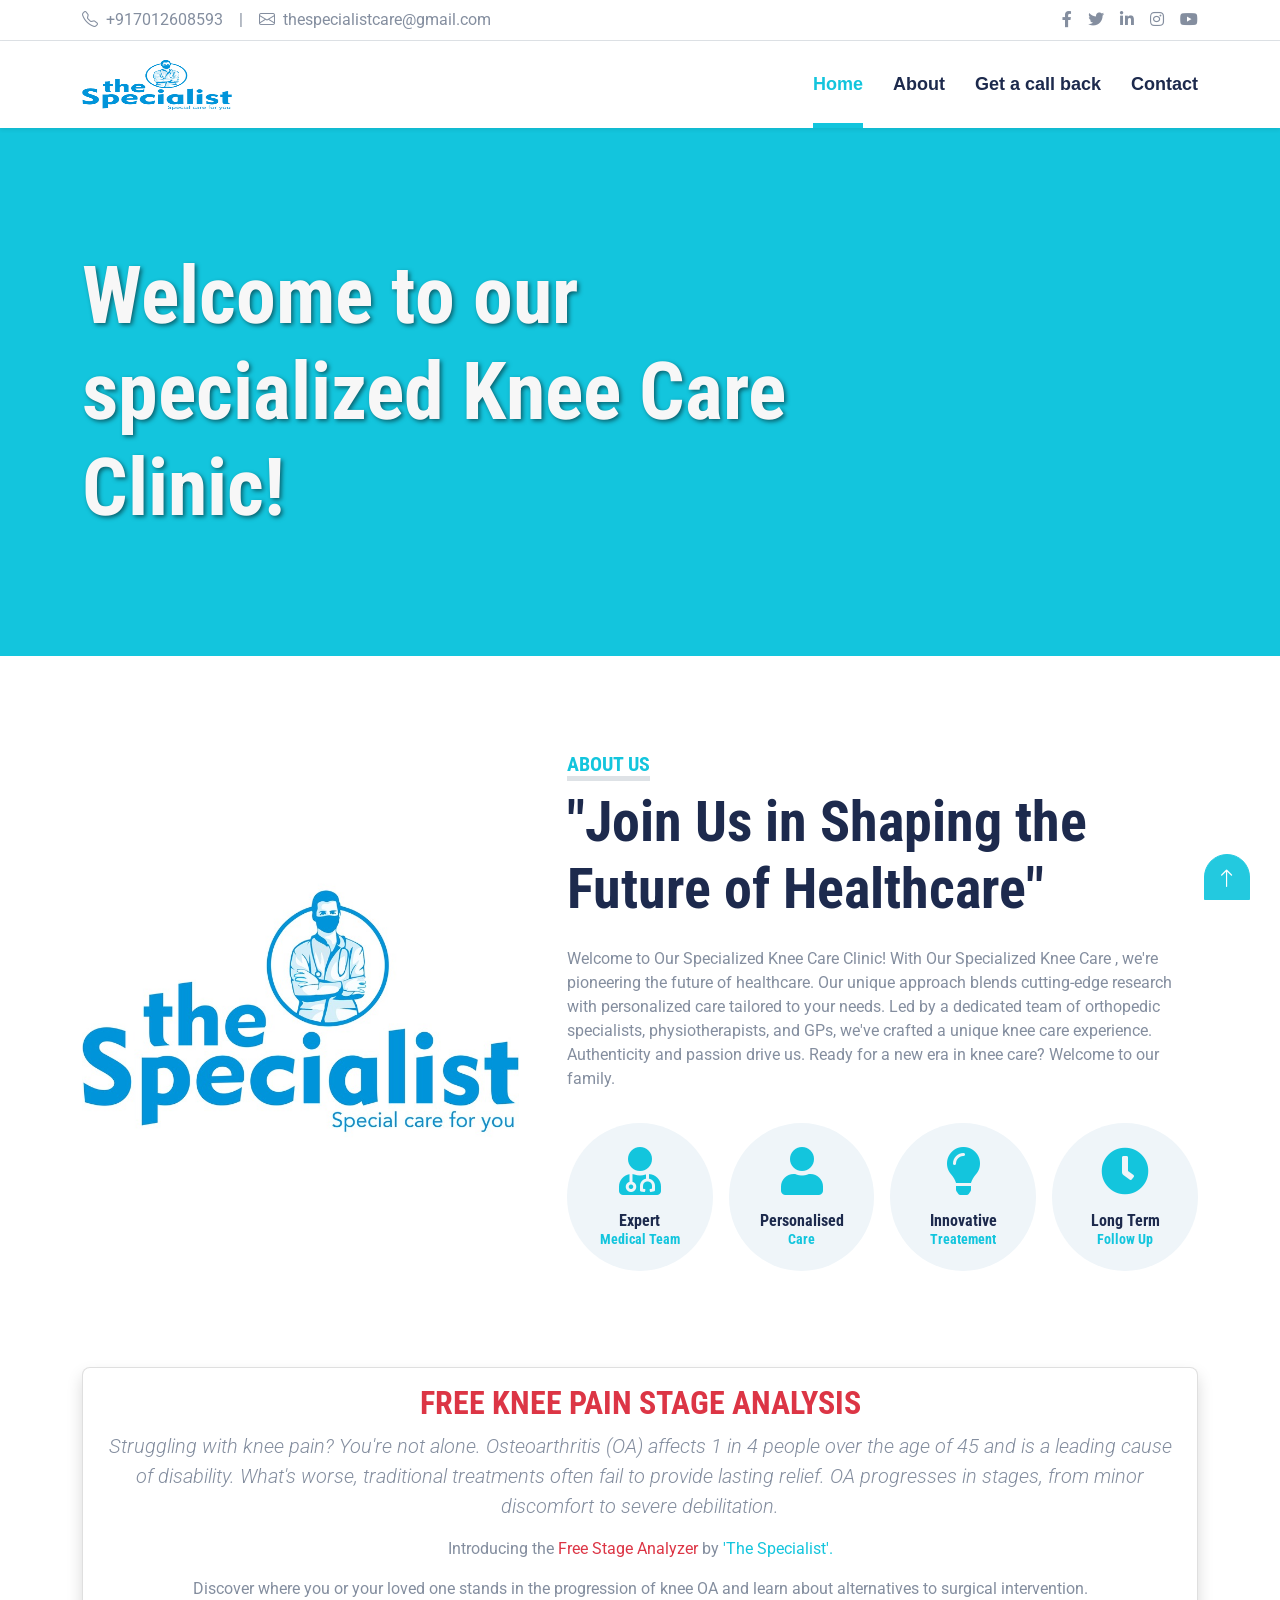
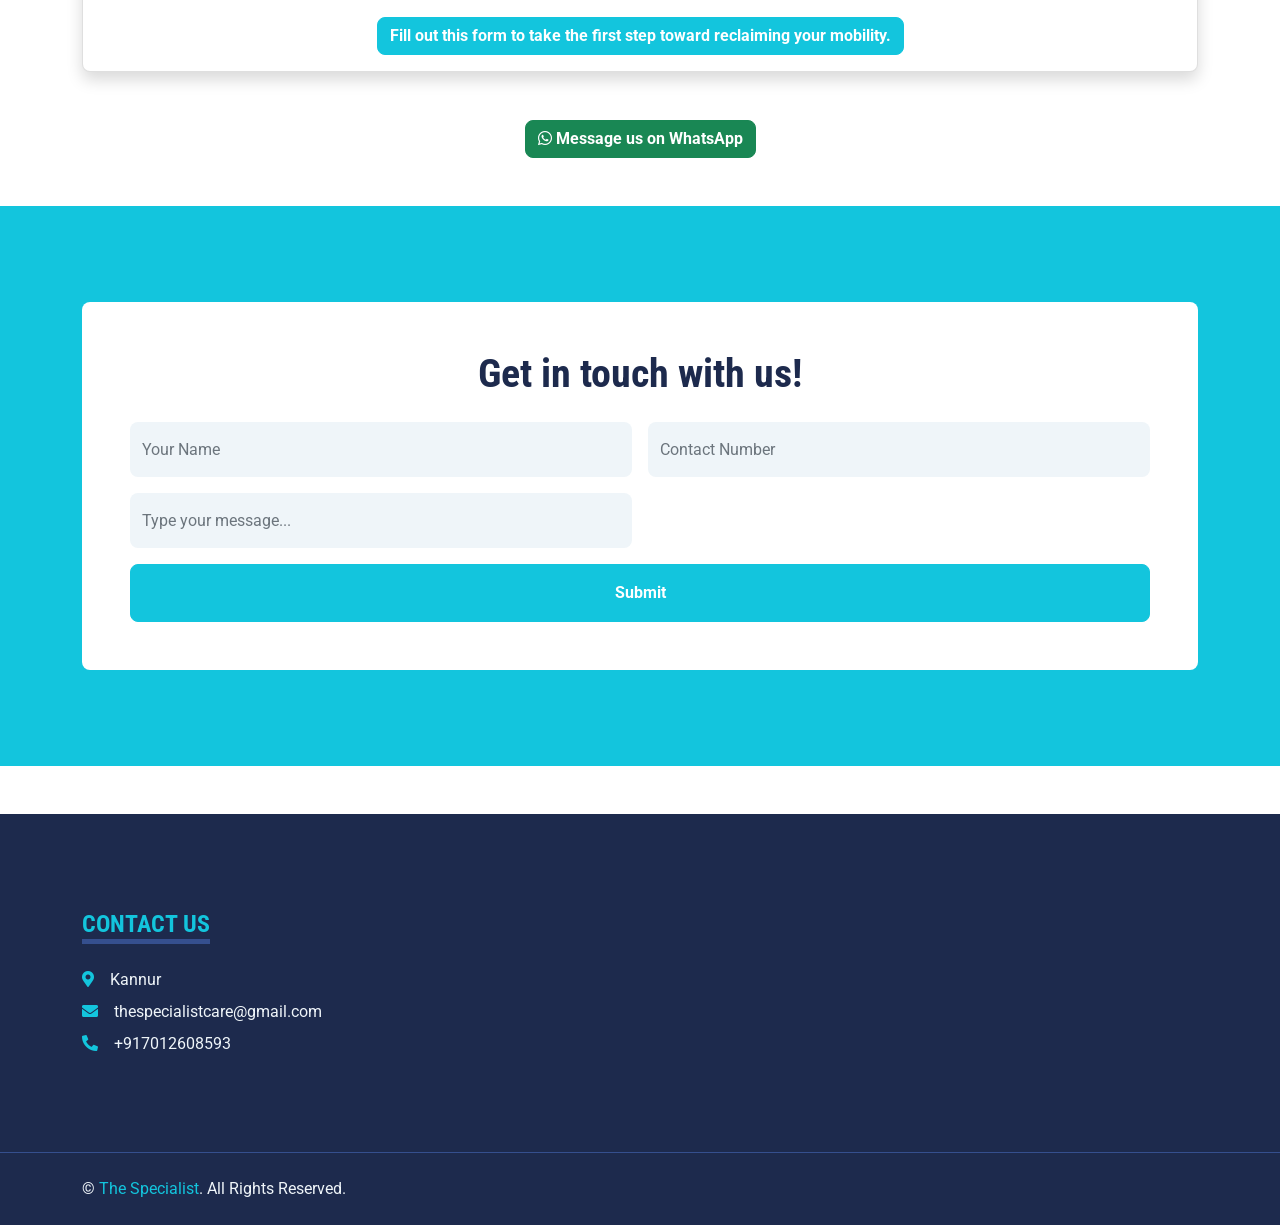
<file: index.html>
<!DOCTYPE html>
<html lang="en">

<head>
    <meta charset="utf-8">
    <title>the Specialist - Special care for you</title>
    <meta content="width=device-width, initial-scale=1.0" name="viewport">
    <meta content="knee care" name="keywords">
    <meta content="knee care" name="description">

    <!-- Favicon -->
    <link href="img/favicon.ico" rel="icon">

    <!-- Google Web Fonts -->
    <link rel="preconnect" href="https://fonts.gstatic.com">
    <link href="https://fonts.googleapis.com/css2?family=Roboto+Condensed:wght@400;700&family=Roboto:wght@400;700&display=swap" rel="stylesheet">  

    <!-- Icon Font Stylesheet -->
    <link href="https://cdnjs.cloudflare.com/ajax/libs/font-awesome/5.15.0/css/all.min.css" rel="stylesheet">
    <link href="https://cdn.jsdelivr.net/npm/bootstrap-icons@1.4.1/font/bootstrap-icons.css" rel="stylesheet">

    <!-- Libraries Stylesheet -->
    <link href="lib/owlcarousel/assets/owl.carousel.min.css" rel="stylesheet">
    <link href="lib/tempusdominus/css/tempusdominus-bootstrap-4.min.css" rel="stylesheet" />

    <!-- Customized Bootstrap Stylesheet -->
    <link href="css/bootstrap.min.css" rel="stylesheet">

    <!-- Template Stylesheet -->
    <link href="css/style.css" rel="stylesheet">
    <script src="https://cdn.emailjs.com/dist/email.min.js"></script>

</head>
    

<body>
    <!-- Topbar Start -->
    <div class="container-fluid py-2 border-bottom d-none d-lg-block">
        <div class="container">
            <div class="row">
                <div class="col-md-6 text-center text-lg-start mb-2 mb-lg-0">
                    <div class="d-inline-flex align-items-center">
                        <a class="text-decoration-none text-body pe-3" href=""><i class="bi bi-telephone me-2"></i>+917012608593</a>
                        <span class="text-body">|</span>
                        <a class="text-decoration-none text-body px-3" href=""><i class="bi bi-envelope me-2"></i>thespecialistcare@gmail.com</a>
                    </div>
                </div>
                <div class="col-md-6 text-center text-lg-end">
                    <div class="d-inline-flex align-items-center">
                        <a class="text-body px-2" href="">
                            <i class="fab fa-facebook-f"></i>
                        </a>
                        <a class="text-body px-2" href="">
                            <i class="fab fa-twitter"></i>
                        </a>
                        <a class="text-body px-2" href="">
                            <i class="fab fa-linkedin-in"></i>
                        </a>
                        <a class="text-body px-2" href="">
                            <i class="fab fa-instagram"></i>
                        </a>
                        <a class="text-body ps-2" href="">
                            <i class="fab fa-youtube"></i>
                        </a>
                    </div>
                </div>
            </div>
        </div>
    </div>
    <!-- Topbar End -->


    <!-- Navbar Start -->
    <div class="container-fluid sticky-top bg-white shadow-sm">
        <div class="container">
            <nav class="navbar navbar-expand-lg bg-white navbar-light py-3 py-lg-0">
                <a href="index.html" class="navbar-brand">
                    <img src="img/logo.jpg" alt="theSpecialist Logo " style="width: 150px; height: 50px;">
                </a>
                
                <button class="navbar-toggler" type="button" data-bs-toggle="collapse" data-bs-target="#navbarCollapse">
                    <span class="navbar-toggler-icon"></span>
                </button>
                <div class="collapse navbar-collapse" id="navbarCollapse">
                    <div class="navbar-nav ms-auto py-0">
                        <a href="index.html" class="nav-item nav-link active">Home</a>
                        <a href="#about" class="nav-item nav-link">About</a>
                        <a href="#getintouch" class="nav-item nav-link">Get a call back</a>
                        
                        <a href="#contact" class="nav-item nav-link">Contact</a>
                    </div>
                </div>
            </nav>
        </div>
    </div>
    <!-- Navbar End -->


    <!-- Hero Start -->
    <div class="container-fluid bg-primary py-5 mb-5 hero-header">
        <div class="container py-5">
            <div class="row justify-content-start">
                <div class="col-lg-8 text-center text-lg-start">
                    <h5 class="d-inline-block text-primary text-uppercase border-bottom border-5" style="border-color: rgba(256, 256, 256, .3) !important;"></h5>
                    <h1 style="color: rgb(247, 247, 247); text-shadow: 2px 2px 4px rgba(0, 0, 0, 0.5);" class="display-1 mb-md-4">Welcome to our specialized Knee Care Clinic!</h1>

                    <!-- <div class="pt-2">
                        <a href="" class="btn btn-light rounded-pill py-md-3 px-md-5 mx-2">Find Doctor</a>
                        <a href="" class="btn btn-outline-light rounded-pill py-md-3 px-md-5 mx-2">Appointment</a>
                    </div> -->
                </div>
            </div>
        </div>
    </div>
    <!-- Hero End -->


    <!-- About Start -->
    <div id="about" class="container-fluid py-5">
        <div class="container">
            <div class="row gx-5">
                <div class="col-lg-5 mb-5 mb-lg-0" style="min-height: 500px; ">
                    <div class="position-relative h-100 w-100">
                        <img class="position-absolute w-100 h-100 rounded" src="img/about.jpg" style="object-fit: contain;">
                    </div>
                </div>
                <div class="col-lg-7">
                    <div class="mb-4">
                        <h5 class="d-inline-block text-primary text-uppercase border-bottom border-5">About Us</h5>
                        <h1 class="display-4">"Join Us in Shaping the Future of Healthcare"</h1>
                    </div>
                    <p>Welcome to Our Specialized Knee Care Clinic!

                        With Our Specialized Knee Care , we're pioneering the future of healthcare. Our unique approach blends cutting-edge research with personalized care tailored to your needs. Led by a dedicated team of orthopedic specialists, physiotherapists, and GPs, we've crafted a unique knee care experience. Authenticity and passion drive us. Ready for a new era in knee care? Welcome to our family.</p>
                    <div class="row g-3 pt-3">
                        <div class="col-sm-3 col-6">
                            <div class="bg-light text-center rounded-circle py-4">
                                <i class="fa fa-3x fa-user-md text-primary mb-3"></i>
                                <h6 class="mb-0">Expert<small class="d-block text-primary">Medical Team</small></h6>
                            </div>
                        </div>
                        <div class="col-sm-3 col-6">
                            <div class="bg-light text-center rounded-circle py-4">
                                <i class="fa fa-3x fa-user text-primary mb-3"></i>

                                <h6 class="mb-0">Personalised<small class="d-block text-primary">Care</small></h6>
                            </div>
                        </div>
                        <div class="col-sm-3 col-6">
                            <div class="bg-light text-center rounded-circle py-4">
                                <i class="fa fa-3x fa-lightbulb text-primary mb-3"></i>

                                <h6 class="mb-0">Innovative<small class="d-block text-primary">Treatement</small></h6>
                            </div>
                        </div>
                        <div class="col-sm-3 col-6">
                            <div class="bg-light text-center rounded-circle py-4">
                                <i class="fa fa-3x fa-clock text-primary mb-3"></i>
                                <h6 class="mb-0">Long Term<small class="d-block text-primary">Follow Up</small></h6>
                            </div>
                        </div>
                    </div>
                </div>
            </div>
        </div>
    </div>
    <!-- About End -->
    

 
    <div class="container mt-5">
        <div class="card text-center shadow">
            <div class="card-body">
                <h2 class="card-title text-danger">FREE KNEE PAIN STAGE ANALYSIS</h2>
                <p class="lead">
                    <i>Struggling with knee pain? You're not alone. Osteoarthritis (OA) affects 1 in 4 people over the age of 45 and is a leading cause of disability. What's worse, traditional treatments often fail to provide lasting relief. OA progresses in stages, from minor discomfort to severe debilitation.</i>
                </p>
                <p>Introducing the <span class="text-danger">Free Stage Analyzer</span> by <span class="text-primary">'The Specialist'.</span></p>
                <p>Discover where you or your loved one stands in the progression of knee OA and learn about alternatives to surgical intervention.</p>
                <a class="btn btn-primary" href="https://forms.microsoft.com/r/Z3jvuaNfAS" target="_blank" rel="noopener noreferrer">Fill out this form to take the first step toward reclaiming your mobility.</a>
            </div>
        </div>
    </div>
    

   

    <div class="container text-center mt-5">
        <a href="https://api.whatsapp.com/send?phone=918075806836" class="btn btn-success">
            <i class="fab fa-whatsapp"></i> Message us on WhatsApp
        </a>
    </div>
    
    


    <!-- Appointment Start -->
    <div id="getintouch" class="container-fluid bg-primary my-5 py-5">
        <div class="container py-5">
            <div class="row gx-5">
                
                <div class="col-lg-12">
                    <div class="bg-white text-center rounded p-5">
                        <h1 class="mb-4">Get in touch with us!</h1>
                        <form id="contact-form">
                            <div class="row g-3">
                                
                                
                                <div class="col-12 col-sm-6">
                                    <input name="name" type="text" class="form-control bg-light border-0" placeholder="Your Name" style="height: 55px;">
                                </div>
                                <div class="col-12 col-sm-6">
                                    <input name="mobilenumber" type="number" class="form-control bg-light border-0" placeholder="Contact Number" style="height: 55px;">
                                </div>
                                <div class="col-12 col-sm-6">
                                    <div class="date" id="message" >
                                        <input name="message" type="text"
                                            class="form-control bg-light border-0 "
                                            placeholder="Type your message..." style="height: 55px;">
                                    </div>
                                </div>
                                
                                <div class="col-12">
                                    <button class="btn btn-primary w-100 py-3" type="submit">Submit</button>
                                </div>
                            </div>
                        </form>
                    </div>
                </div>
            </div>
        </div>
    </div>
    <!-- Appointment End -->

    

    <!-- Footer Start -->
    <div id="contact" class="container-fluid bg-dark text-light mt-5 py-5">
        <div class="container py-5">
            <div class="row g-5">
                <div class="col-lg-3 col-md-6">
                    <h4 class="d-inline-block text-primary text-uppercase border-bottom border-5 border-secondary mb-4">Contact Us</h4>
                    <!-- <p class="mb-4">No dolore ipsum accusam no lorem. Invidunt sed clita kasd clita et et dolor sed dolor</p> -->
                    <p class="mb-2"><i class="fa fa-map-marker-alt text-primary me-3"></i>Kannur</p>
                    <p class="mb-2"><i class="fa fa-envelope text-primary me-3"></i>thespecialistcare@gmail.com</p>
                    <p class="mb-0"><i class="fa fa-phone-alt text-primary me-3"></i>+917012608593</p>
                </div>
                
                
            
            </div>
        </div>
    </div>
    <div class="container-fluid bg-dark text-light border-top border-secondary py-4">
        <div class="container">
            <div class="row g-5">
                <div class="col-md-6 text-center text-md-start">
                    <p class="mb-md-0">&copy; <a class="text-primary" href="#">The Specialist</a>. All Rights Reserved.</p>
                </div>
                
            </div>
        </div>
    </div>
    <!-- Footer End -->


    <!-- Back to Top -->
    <a href="#" class="btn btn-lg btn-primary btn-lg-square back-to-top"><i class="bi bi-arrow-up"></i></a>


    <script>
        // Add smooth scrolling to all links inside the navbar
        document.querySelectorAll('nav a').forEach(anchor => {
            anchor.addEventListener('click', function(e) {
                e.preventDefault();
    
                const targetId = this.getAttribute('href').substring(1);
                const targetElement = document.getElementById(targetId);
    
                if (targetElement) {
                    // Scroll to the target element with smooth behavior
                    targetElement.scrollIntoView({ behavior: 'smooth' });
                }
            });
        });
    </script>
    
    <script>
        (function() {
            emailjs.init("c1QbzKPc_DrhojctN"); // Replace "YOUR_USER_ID" with your actual User ID
        })();
    </script>
    <script>
        document.getElementById('contact-form').addEventListener('submit', function(event) {
            event.preventDefault();
            const formData = new FormData(this);
    
            emailjs.send("service_fwc098v", "template_5lofvks", {
                name: formData.get("name"),
                mobilenumber: formData.get("mobilenumber"),
                message: formData.get("message")
            }).then(function(response) {
                alert("Email sent successfully!");
                // Clear the form or perform any other actions here
            }, function(error) {
                alert("Error sending email: " + error);
            });
        });
    </script>
    


    <!-- JavaScript Libraries -->
    <script src="https://code.jquery.com/jquery-3.4.1.min.js"></script>
    <script src="https://cdn.jsdelivr.net/npm/bootstrap@5.0.0/dist/js/bootstrap.bundle.min.js"></script>
    <script src="lib/easing/easing.min.js"></script>
    <script src="lib/waypoints/waypoints.min.js"></script>
    <script src="lib/owlcarousel/owl.carousel.min.js"></script>
    <script src="lib/tempusdominus/js/moment.min.js"></script>
    <script src="lib/tempusdominus/js/moment-timezone.min.js"></script>
    <script src="lib/tempusdominus/js/tempusdominus-bootstrap-4.min.js"></script>

    <!-- Template Javascript -->
    <script src="js/main.js"></script>
</body>
    

</html>
</file>
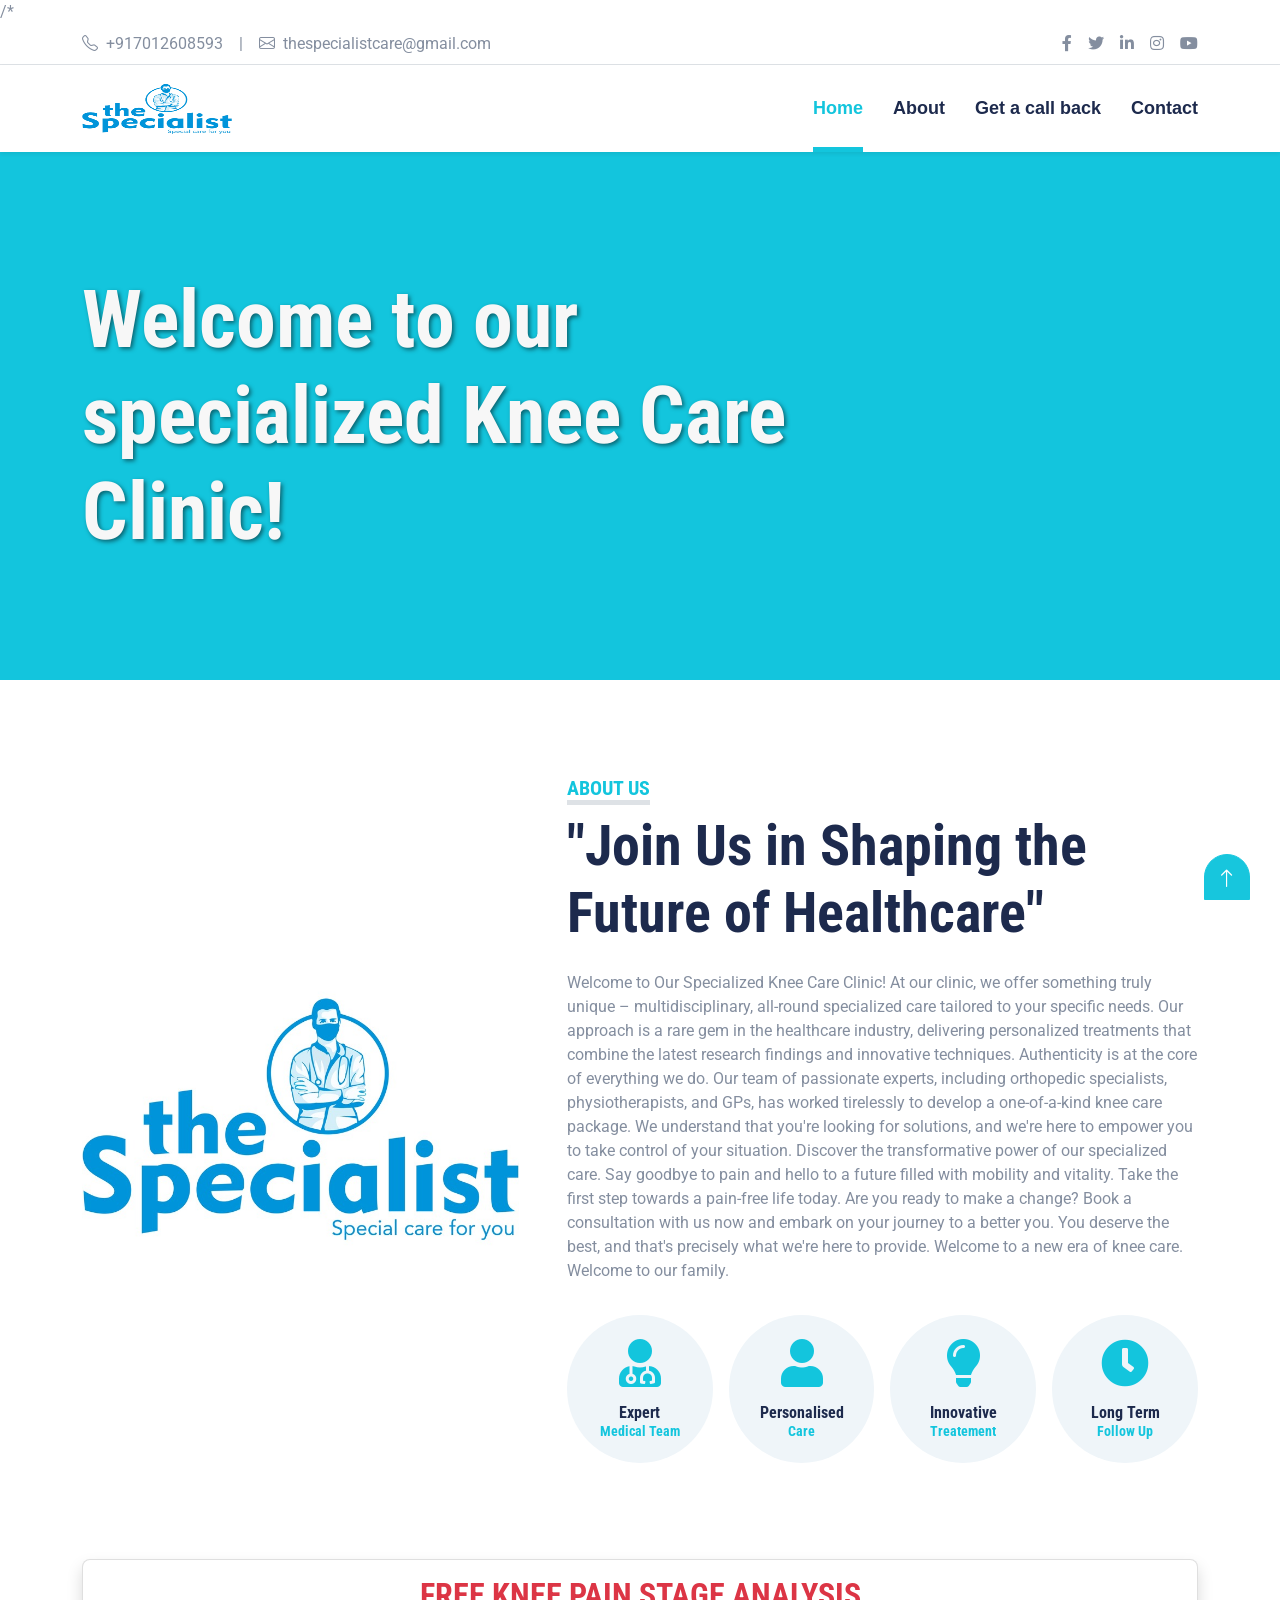
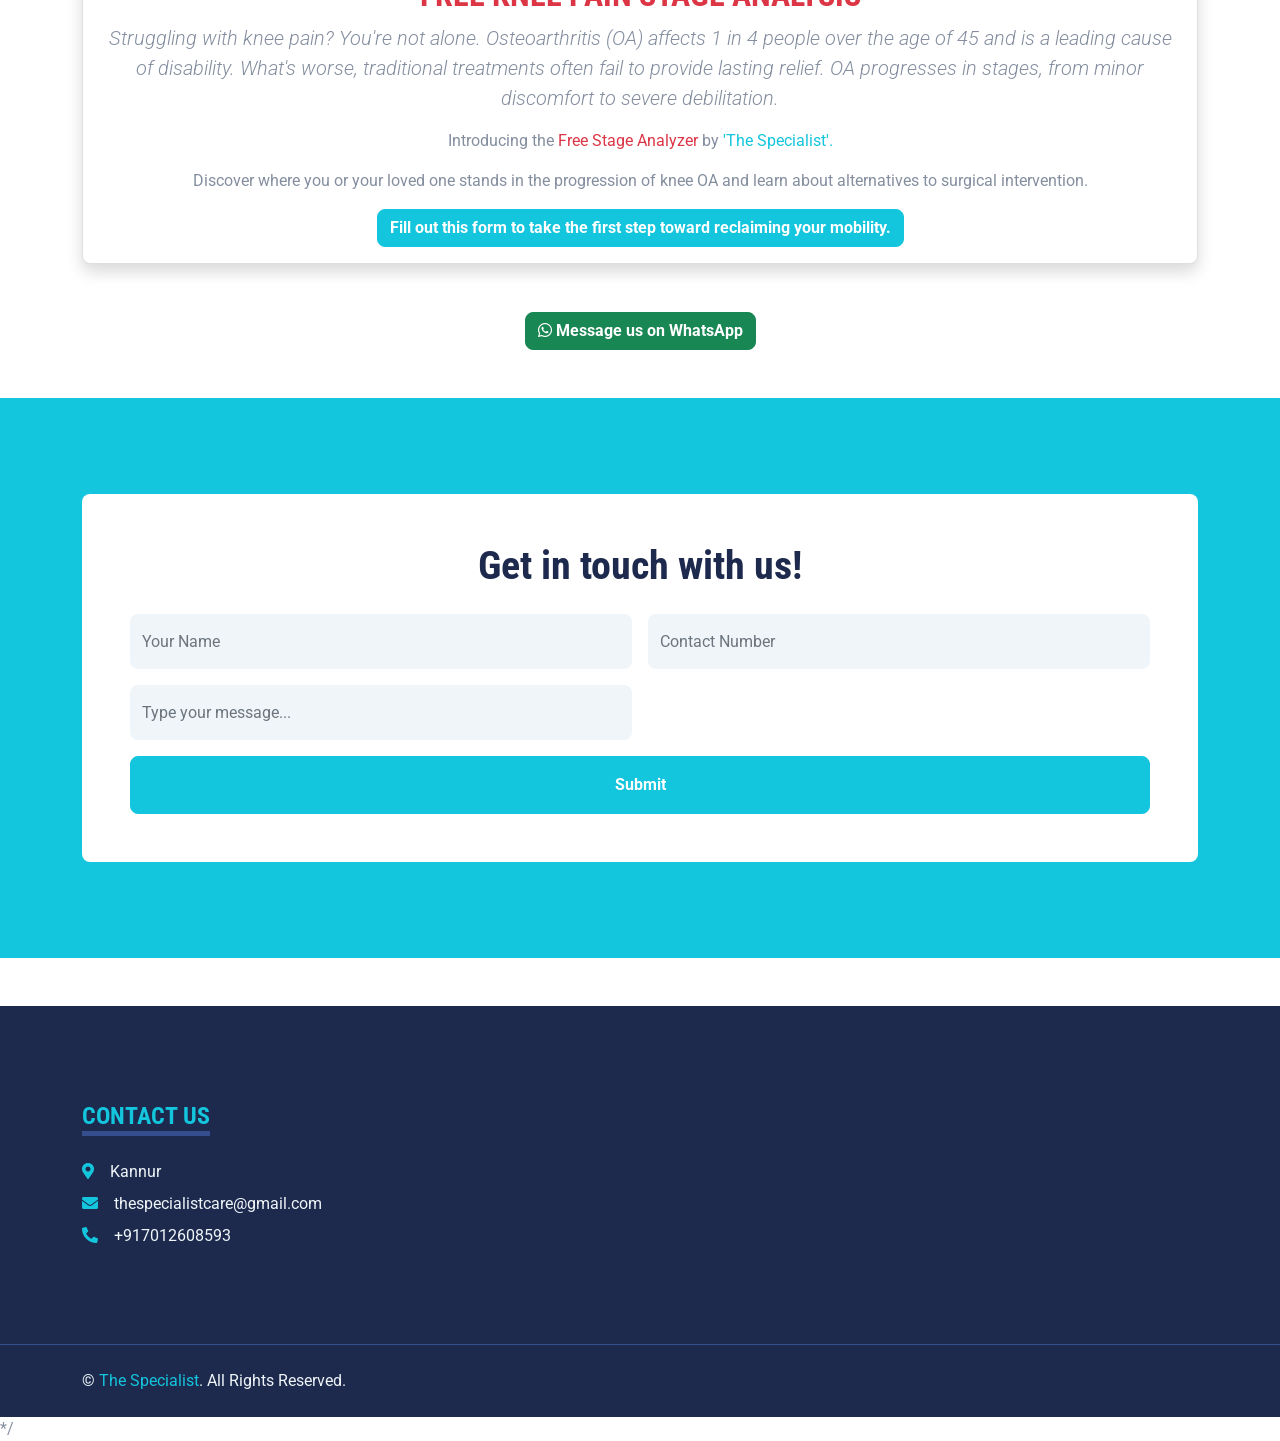
<file: Hindex.html>
<!DOCTYPE html>
<html lang="en">

<head>
    <meta charset="utf-8">
    <title>the Specialist - Special care for you</title>
    <meta content="width=device-width, initial-scale=1.0" name="viewport">
    <meta content="knee care" name="keywords">
    <meta content="knee care" name="description">

    <!-- Favicon -->
    <link href="img/favicon.ico" rel="icon">

    <!-- Google Web Fonts -->
    <link rel="preconnect" href="https://fonts.gstatic.com">
    <link href="https://fonts.googleapis.com/css2?family=Roboto+Condensed:wght@400;700&family=Roboto:wght@400;700&display=swap" rel="stylesheet">  

    <!-- Icon Font Stylesheet -->
    <link href="https://cdnjs.cloudflare.com/ajax/libs/font-awesome/5.15.0/css/all.min.css" rel="stylesheet">
    <link href="https://cdn.jsdelivr.net/npm/bootstrap-icons@1.4.1/font/bootstrap-icons.css" rel="stylesheet">

    <!-- Libraries Stylesheet -->
    <link href="lib/owlcarousel/assets/owl.carousel.min.css" rel="stylesheet">
    <link href="lib/tempusdominus/css/tempusdominus-bootstrap-4.min.css" rel="stylesheet" />

    <!-- Customized Bootstrap Stylesheet -->
    <link href="css/bootstrap.min.css" rel="stylesheet">

    <!-- Template Stylesheet -->
    <link href="css/style.css" rel="stylesheet">
    <script src="https://cdn.emailjs.com/dist/email.min.js"></script>

</head>
    /*

<body>
    <!-- Topbar Start -->
    <div class="container-fluid py-2 border-bottom d-none d-lg-block">
        <div class="container">
            <div class="row">
                <div class="col-md-6 text-center text-lg-start mb-2 mb-lg-0">
                    <div class="d-inline-flex align-items-center">
                        <a class="text-decoration-none text-body pe-3" href=""><i class="bi bi-telephone me-2"></i>+917012608593</a>
                        <span class="text-body">|</span>
                        <a class="text-decoration-none text-body px-3" href=""><i class="bi bi-envelope me-2"></i>thespecialistcare@gmail.com</a>
                    </div>
                </div>
                <div class="col-md-6 text-center text-lg-end">
                    <div class="d-inline-flex align-items-center">
                        <a class="text-body px-2" href="">
                            <i class="fab fa-facebook-f"></i>
                        </a>
                        <a class="text-body px-2" href="">
                            <i class="fab fa-twitter"></i>
                        </a>
                        <a class="text-body px-2" href="">
                            <i class="fab fa-linkedin-in"></i>
                        </a>
                        <a class="text-body px-2" href="">
                            <i class="fab fa-instagram"></i>
                        </a>
                        <a class="text-body ps-2" href="">
                            <i class="fab fa-youtube"></i>
                        </a>
                    </div>
                </div>
            </div>
        </div>
    </div>
    <!-- Topbar End -->


    <!-- Navbar Start -->
    <div class="container-fluid sticky-top bg-white shadow-sm">
        <div class="container">
            <nav class="navbar navbar-expand-lg bg-white navbar-light py-3 py-lg-0">
                <a href="index.html" class="navbar-brand">
                    <img src="img/logo.jpg" alt="theSpecialist Logo " style="width: 150px; height: 50px;">
                </a>
                
                <button class="navbar-toggler" type="button" data-bs-toggle="collapse" data-bs-target="#navbarCollapse">
                    <span class="navbar-toggler-icon"></span>
                </button>
                <div class="collapse navbar-collapse" id="navbarCollapse">
                    <div class="navbar-nav ms-auto py-0">
                        <a href="index.html" class="nav-item nav-link active">Home</a>
                        <a href="#about" class="nav-item nav-link">About</a>
                        <a href="#getintouch" class="nav-item nav-link">Get a call back</a>
                        
                        <a href="#contact" class="nav-item nav-link">Contact</a>
                    </div>
                </div>
            </nav>
        </div>
    </div>
    <!-- Navbar End -->


    <!-- Hero Start -->
    <div class="container-fluid bg-primary py-5 mb-5 hero-header">
        <div class="container py-5">
            <div class="row justify-content-start">
                <div class="col-lg-8 text-center text-lg-start">
                    <h5 class="d-inline-block text-primary text-uppercase border-bottom border-5" style="border-color: rgba(256, 256, 256, .3) !important;"></h5>
                    <h1 style="color: rgb(247, 247, 247); text-shadow: 2px 2px 4px rgba(0, 0, 0, 0.5);" class="display-1 mb-md-4">Welcome to our specialized Knee Care Clinic!</h1>

                    <!-- <div class="pt-2">
                        <a href="" class="btn btn-light rounded-pill py-md-3 px-md-5 mx-2">Find Doctor</a>
                        <a href="" class="btn btn-outline-light rounded-pill py-md-3 px-md-5 mx-2">Appointment</a>
                    </div> -->
                </div>
            </div>
        </div>
    </div>
    <!-- Hero End -->


    <!-- About Start -->
    <div id="about" class="container-fluid py-5">
        <div class="container">
            <div class="row gx-5">
                <div class="col-lg-5 mb-5 mb-lg-0" style="min-height: 500px; ">
                    <div class="position-relative h-100 w-100">
                        <img class="position-absolute w-100 h-100 rounded" src="img/about.jpg" style="object-fit: contain;">
                    </div>
                </div>
                <div class="col-lg-7">
                    <div class="mb-4">
                        <h5 class="d-inline-block text-primary text-uppercase border-bottom border-5">About Us</h5>
                        <h1 class="display-4">"Join Us in Shaping the Future of Healthcare"</h1>
                    </div>
                    <p>Welcome to Our Specialized Knee Care Clinic!

                        At our clinic, we offer something truly unique – multidisciplinary, all-round specialized care tailored to your specific needs. Our approach is a rare gem in the healthcare industry, delivering personalized treatments that combine the latest research findings and innovative techniques.
                        
                        Authenticity is at the core of everything we do. Our team of passionate experts, including orthopedic specialists, physiotherapists, and GPs, has worked tirelessly to develop a one-of-a-kind knee care package. We understand that you're looking for solutions, and we're here to empower you to take control of your situation.
                        
                        Discover the transformative power of our specialized care. Say goodbye to pain and hello to a future filled with mobility and vitality. Take the first step towards a pain-free life today.
                        
                        Are you ready to make a change? Book a consultation with us now and embark on your journey to a better you. You deserve the best, and that's precisely what we're here to provide.
                        
                        Welcome to a new era of knee care. Welcome to our family.</p>
                    <div class="row g-3 pt-3">
                        <div class="col-sm-3 col-6">
                            <div class="bg-light text-center rounded-circle py-4">
                                <i class="fa fa-3x fa-user-md text-primary mb-3"></i>
                                <h6 class="mb-0">Expert<small class="d-block text-primary">Medical Team</small></h6>
                            </div>
                        </div>
                        <div class="col-sm-3 col-6">
                            <div class="bg-light text-center rounded-circle py-4">
                                <i class="fa fa-3x fa-user text-primary mb-3"></i>

                                <h6 class="mb-0">Personalised<small class="d-block text-primary">Care</small></h6>
                            </div>
                        </div>
                        <div class="col-sm-3 col-6">
                            <div class="bg-light text-center rounded-circle py-4">
                                <i class="fa fa-3x fa-lightbulb text-primary mb-3"></i>

                                <h6 class="mb-0">Innovative<small class="d-block text-primary">Treatement</small></h6>
                            </div>
                        </div>
                        <div class="col-sm-3 col-6">
                            <div class="bg-light text-center rounded-circle py-4">
                                <i class="fa fa-3x fa-clock text-primary mb-3"></i>
                                <h6 class="mb-0">Long Term<small class="d-block text-primary">Follow Up</small></h6>
                            </div>
                        </div>
                    </div>
                </div>
            </div>
        </div>
    </div>
    <!-- About End -->
    

 
    <div class="container mt-5">
        <div class="card text-center shadow">
            <div class="card-body">
                <h2 class="card-title text-danger">FREE KNEE PAIN STAGE ANALYSIS</h2>
                <p class="lead">
                    <i>Struggling with knee pain? You're not alone. Osteoarthritis (OA) affects 1 in 4 people over the age of 45 and is a leading cause of disability. What's worse, traditional treatments often fail to provide lasting relief. OA progresses in stages, from minor discomfort to severe debilitation.</i>
                </p>
                <p>Introducing the <span class="text-danger">Free Stage Analyzer</span> by <span class="text-primary">'The Specialist'.</span></p>
                <p>Discover where you or your loved one stands in the progression of knee OA and learn about alternatives to surgical intervention.</p>
                <a class="btn btn-primary" href="https://forms.microsoft.com/r/ZNf8iZBdjz" target="_blank" rel="noopener noreferrer">Fill out this form to take the first step toward reclaiming your mobility.</a>
            </div>
        </div>
    </div>
    

   

    <div class="container text-center mt-5">
        <a href="https://api.whatsapp.com/send?phone=918075806836" class="btn btn-success">
            <i class="fab fa-whatsapp"></i> Message us on WhatsApp
        </a>
    </div>
    
    


    <!-- Appointment Start -->
    <div id="getintouch" class="container-fluid bg-primary my-5 py-5">
        <div class="container py-5">
            <div class="row gx-5">
                
                <div class="col-lg-12">
                    <div class="bg-white text-center rounded p-5">
                        <h1 class="mb-4">Get in touch with us!</h1>
                        <form id="contact-form">
                            <div class="row g-3">
                                
                                
                                <div class="col-12 col-sm-6">
                                    <input name="name" type="text" class="form-control bg-light border-0" placeholder="Your Name" style="height: 55px;">
                                </div>
                                <div class="col-12 col-sm-6">
                                    <input name="mobilenumber" type="number" class="form-control bg-light border-0" placeholder="Contact Number" style="height: 55px;">
                                </div>
                                <div class="col-12 col-sm-6">
                                    <div class="date" id="message" >
                                        <input name="message" type="text"
                                            class="form-control bg-light border-0 "
                                            placeholder="Type your message..." style="height: 55px;">
                                    </div>
                                </div>
                                
                                <div class="col-12">
                                    <button class="btn btn-primary w-100 py-3" type="submit">Submit</button>
                                </div>
                            </div>
                        </form>
                    </div>
                </div>
            </div>
        </div>
    </div>
    <!-- Appointment End -->

    

    <!-- Footer Start -->
    <div id="contact" class="container-fluid bg-dark text-light mt-5 py-5">
        <div class="container py-5">
            <div class="row g-5">
                <div class="col-lg-3 col-md-6">
                    <h4 class="d-inline-block text-primary text-uppercase border-bottom border-5 border-secondary mb-4">Contact Us</h4>
                    <!-- <p class="mb-4">No dolore ipsum accusam no lorem. Invidunt sed clita kasd clita et et dolor sed dolor</p> -->
                    <p class="mb-2"><i class="fa fa-map-marker-alt text-primary me-3"></i>Kannur</p>
                    <p class="mb-2"><i class="fa fa-envelope text-primary me-3"></i>thespecialistcare@gmail.com</p>
                    <p class="mb-0"><i class="fa fa-phone-alt text-primary me-3"></i>+917012608593</p>
                </div>
                
                
            
            </div>
        </div>
    </div>
    <div class="container-fluid bg-dark text-light border-top border-secondary py-4">
        <div class="container">
            <div class="row g-5">
                <div class="col-md-6 text-center text-md-start">
                    <p class="mb-md-0">&copy; <a class="text-primary" href="#">The Specialist</a>. All Rights Reserved.</p>
                </div>
                
            </div>
        </div>
    </div>
    <!-- Footer End -->


    <!-- Back to Top -->
    <a href="#" class="btn btn-lg btn-primary btn-lg-square back-to-top"><i class="bi bi-arrow-up"></i></a>


    <script>
        // Add smooth scrolling to all links inside the navbar
        document.querySelectorAll('nav a').forEach(anchor => {
            anchor.addEventListener('click', function(e) {
                e.preventDefault();
    
                const targetId = this.getAttribute('href').substring(1);
                const targetElement = document.getElementById(targetId);
    
                if (targetElement) {
                    // Scroll to the target element with smooth behavior
                    targetElement.scrollIntoView({ behavior: 'smooth' });
                }
            });
        });
    </script>
    
    <script>
        (function() {
            emailjs.init("c1QbzKPc_DrhojctN"); // Replace "YOUR_USER_ID" with your actual User ID
        })();
    </script>
    <script>
        document.getElementById('contact-form').addEventListener('submit', function(event) {
            event.preventDefault();
            const formData = new FormData(this);
    
            emailjs.send("service_fwc098v", "template_5lofvks", {
                name: formData.get("name"),
                mobilenumber: formData.get("mobilenumber"),
                message: formData.get("message")
            }).then(function(response) {
                alert("Email sent successfully!");
                // Clear the form or perform any other actions here
            }, function(error) {
                alert("Error sending email: " + error);
            });
        });
    </script>
    


    <!-- JavaScript Libraries -->
    <script src="https://code.jquery.com/jquery-3.4.1.min.js"></script>
    <script src="https://cdn.jsdelivr.net/npm/bootstrap@5.0.0/dist/js/bootstrap.bundle.min.js"></script>
    <script src="lib/easing/easing.min.js"></script>
    <script src="lib/waypoints/waypoints.min.js"></script>
    <script src="lib/owlcarousel/owl.carousel.min.js"></script>
    <script src="lib/tempusdominus/js/moment.min.js"></script>
    <script src="lib/tempusdominus/js/moment-timezone.min.js"></script>
    <script src="lib/tempusdominus/js/tempusdominus-bootstrap-4.min.js"></script>

    <!-- Template Javascript -->
    <script src="js/main.js"></script>
</body>
    */

</html>
</file>
<file: css/style.css>
/********** Template CSS **********/
:root {
    --primary: #13C5DD;
    --secondary: #354F8E;
    --light: #EFF5F9;
    --dark: #1D2A4D;
}

.btn {
    font-weight: 700;
    transition: .5s;
}

.btn:hover {
    -webkit-box-shadow: 0 8px 6px -6px #555555;
    -moz-box-shadow: 0 8px 6px -6px #555555;
    box-shadow: 0 8px 6px -6px #555555;
}

.btn-primary {
    color: #FFFFFF;
}

.btn-square {
    width: 36px;
    height: 36px;
}

.btn-sm-square {
    width: 28px;
    height: 28px;
}

.btn-lg-square {
    width: 46px;
    height: 46px;
}

.btn-square,
.btn-sm-square,
.btn-lg-square {
    padding-left: 0;
    padding-right: 0;
    text-align: center;
}

.back-to-top {
    position: fixed;
    display: none;
    right: 30px;
    bottom: 0;
    border-radius: 50% 50% 0 0;
    z-index: 99;
}

.navbar-light .navbar-nav .nav-link {
    font-family: 'Jost', sans-serif;
    position: relative;
    margin-left: 30px;
    padding: 30px 0;
    font-size: 18px;
    font-weight: 700;
    color: var(--dark);
    outline: none;
    transition: .5s;
}

.navbar-light .navbar-nav .nav-link:hover,
.navbar-light .navbar-nav .nav-link.active {
    color: var(--primary);
}

@media (min-width: 992px) {
    .navbar-light .navbar-nav .nav-link::before {
        position: absolute;
        content: "";
        width: 0;
        height: 5px;
        bottom: 0;
        left: 50%;
        background: var(--primary);
        transition: .5s;
    }

    .navbar-light .navbar-nav .nav-link:hover::before,
    .navbar-light .navbar-nav .nav-link.active::before {
        width: 100%;
        left: 0;
    }
}

@media (max-width: 991.98px) {
    .navbar-light .navbar-nav .nav-link  {
        margin-left: 0;
        padding: 10px 0;
    }
}

/* CSS for the hero header */
.hero-header {
    background-size: cover;
    animation: changeBackground 10s infinite;
}

/* Keyframes to animate background change */
@keyframes changeBackground {
    0% {
        background-image: url(../img/hero.jpg);
    }
    33% {
        background-image: url(../img/p1.jpeg);
    }
    66% {
        background-image: url(../img/p2.jpeg);
    }
    100% {
        background-image: url(../img/hero.jpg);
    }
}


.service-item {
    position: relative;
    height: 350px;
    padding: 0 30px;
    transition: .5s;
}

.service-item .service-icon {
    width: 150px;
    height: 100px;
    display: flex;
    align-items: center;
    justify-content: center;
    background: var(--primary);
    border-radius: 50%;
    transform: rotate(-14deg);
}

.service-item .service-icon i {
    transform: rotate(15deg);
}

.service-item a.btn {
    position: absolute;
    width: 60px;
    bottom: -48px;
    left: 50%;
    margin-left: -30px;
    opacity: 0;
}

.service-item:hover a.btn {
    bottom: -24px;
    opacity: 1;
}

.price-carousel::after {
    position: absolute;
    content: "";
    width: 100%;
    height: 50%;
    bottom: 0;
    left: 0;
    background: var(--primary);
    border-radius: 8px 8px 50% 50%;
    z-index: -1;
}

.price-carousel .owl-nav {
    margin-top: 35px;
    width: 100%;
    text-align: center;
    display: flex;
    justify-content: center;
}

.price-carousel .owl-nav .owl-prev,
.price-carousel .owl-nav .owl-next{
    position: relative;
    margin: 0 5px;
    width: 45px;
    height: 45px;
    display: flex;
    align-items: center;
    justify-content: center;
    color: var(--primary);
    background: #FFFFFF;
    font-size: 22px;
    border-radius: 45px;
    transition: .5s;
}

.price-carousel .owl-nav .owl-prev:hover,
.price-carousel .owl-nav .owl-next:hover {
    color: var(--dark);
}

@media (min-width: 576px) {
    .team-item .row {
        height: 350px;
    }
}

.team-carousel .owl-nav {
    position: absolute;
    padding: 0 45px;
    width: 100%;
    height: 45px;
    top: calc(50% - 22.5px);
    left: 0;
    display: flex;
    justify-content: space-between;
}

.team-carousel .owl-nav .owl-prev,
.team-carousel .owl-nav .owl-next {
    position: relative;
    width: 45px;
    height: 45px;
    display: flex;
    align-items: center;
    justify-content: center;
    color: #FFFFFF;
    background: var(--primary);
    border-radius: 45px;
    font-size: 22px;
    transition: .5s;
}

.team-carousel .owl-nav .owl-prev:hover,
.team-carousel .owl-nav .owl-next:hover {
    background: var(--dark);
}

.testimonial-carousel .owl-dots {
    margin-top: 15px;
    display: flex;
    align-items: center;
    justify-content: center;
}

.testimonial-carousel .owl-dot {
    position: relative;
    display: inline-block;
    margin: 0 5px;
    width: 20px;
    height: 20px;
    background: var(--light);
    border: 2px solid var(--primary);
    border-radius: 20px;
    transition: .5s;
}

.testimonial-carousel .owl-dot.active {
    width: 40px;
    height: 40px;
    background: var(--primary);
}

.testimonial-carousel .owl-item img {
    width: 150px;
    height: 150px;
}
</file>
